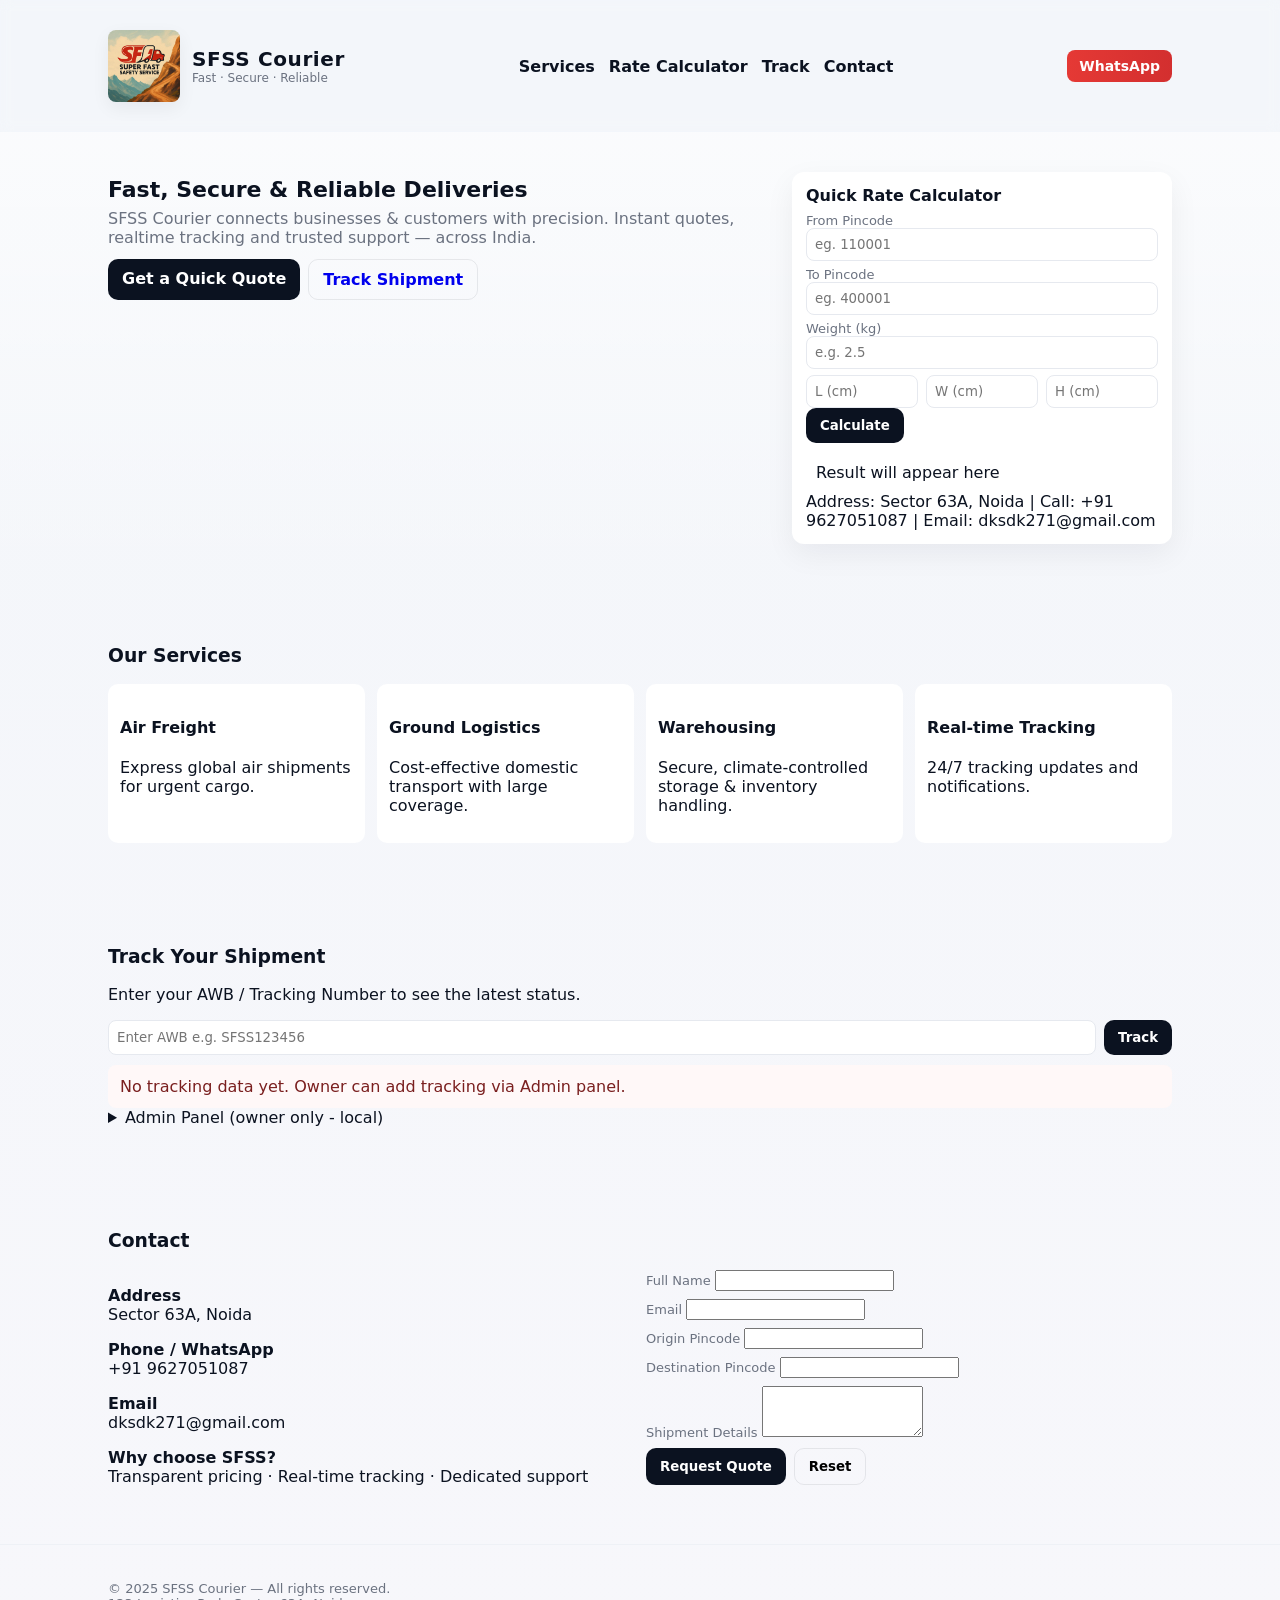
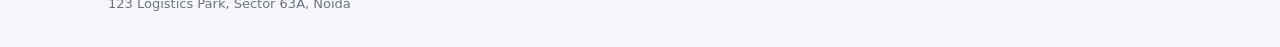
<file: index.html>
<!doctype html>
<html lang="en">
<head>
  <meta charset="utf-8" />
  <meta name="viewport" content="width=device-width,initial-scale=1" />
  <title>SFSS Courier — Fast · Secure · Reliable</title>
  <meta name="description" content="SFSS Courier — Fast, secure & reliable deliveries across India. Same-day, next-day and bulk logistics with real-time tracking." />
  <meta name="keywords" content="SFSS, Courier, Logistics, Same Day Delivery, Track Shipment, Noida" />
  <link rel="icon" href="logo.png" />
  <link rel="stylesheet" href="styles.css" />
</head>
<body>
  <header class="site-header">
    <div class="container header-inner">
      <div class="brand">
        <img src="logo.png" alt="SFSS Logo" class="logo" />
        <div class="brand-text">
          <h1>SFSS Courier</h1>
          <p class="tag">Fast · Secure · Reliable</p>
        </div>
      </div>
      <nav class="nav">
        <a href="#services">Services</a>
        <a href="#calculator">Rate Calculator</a>
        <a href="#track">Track</a>
        <a href="#contact">Contact</a>
      </nav>
      <a class="cta whatsapp" href="https://wa.me/919627051087" target="_blank" rel="noopener">WhatsApp</a>
    </div>
  </header>

  <main>
    <section class="hero">
      <div class="container hero-inner">
        <div class="hero-text">
          <h2>Fast, Secure & Reliable Deliveries</h2>
          <p>SFSS Courier connects businesses & customers with precision. Instant quotes, realtime tracking and trusted support — across India.</p>
          <div class="hero-actions">
            <a class="btn primary" href="#calculator">Get a Quick Quote</a>
            <a class="btn ghost" href="#track">Track Shipment</a>
          </div>
        </div>
        <div class="hero-card">
          <div class="card-header">Quick Rate Calculator</div>
          <form id="rateForm" class="calc-form" onsubmit="return false;">
            <label>From Pincode <input id="fromP" placeholder="eg. 110001" /></label>
            <label>To Pincode <input id="toP" placeholder="eg. 400001" /></label>
            <label>Weight (kg) <input id="weight" placeholder="e.g. 2.5" /></label>
            <div class="dims">
              <input id="L" placeholder="L (cm)" /><input id="W" placeholder="W (cm)" /><input id="H" placeholder="H (cm)" />
            </div>
            <button class="btn primary" onclick="calculateRate()">Calculate</button>
            <div id="rateResult" class="rate-result">Result will appear here</div>
          </form>
          <div class="small-note">Address: Sector 63A, Noida | Call: +91 9627051087 | Email: dksdk271@gmail.com</div>
        </div>
      </div>
    </section>

    <section id="services" class="section services">
      <div class="container">
        <h3>Our Services</h3>
        <div class="cards">
          <div class="card">
            <h4>Air Freight</h4>
            <p>Express global air shipments for urgent cargo.</p>
          </div>
          <div class="card">
            <h4>Ground Logistics</h4>
            <p>Cost-effective domestic transport with large coverage.</p>
          </div>
          <div class="card">
            <h4>Warehousing</h4>
            <p>Secure, climate-controlled storage & inventory handling.</p>
          </div>
          <div class="card">
            <h4>Real-time Tracking</h4>
            <p>24/7 tracking updates and notifications.</p>
          </div>
        </div>
      </div>
    </section>

    <section id="track" class="section track">
      <div class="container">
        <h3>Track Your Shipment</h3>
        <p>Enter your AWB / Tracking Number to see the latest status.</p>
        <div class="track-row">
          <input id="awb" placeholder="Enter AWB e.g. SFSS123456" />
          <button class="btn primary" onclick="trackAWB()">Track</button>
        </div>
        <div id="trackResult" class="track-result">No tracking data yet. Owner can add tracking via Admin panel.</div>
        <details class="admin">
          <summary>Admin Panel (owner only - local)</summary>
          <div class="admin-panel">
            <input id="adminAwb" placeholder="AWB (e.g. SFSS123456)" />
            <select id="adminStatus">
              <option>Picked up</option>
              <option>In transit</option>
              <option>Out for delivery</option>
              <option>Delivered</option>
            </select>
            <input id="adminNote" placeholder="Note (optional)" />
            <button class="btn" onclick="adminAdd()">Add/Update</button>
            <div class="hint">Data saved to your browser (localStorage). To use across devices you need a server backend.</div>
          </div>
        </details>
      </div>
    </section>

    <section id="contact" class="section contact">
      <div class="container">
        <h3>Contact</h3>
        <div class="contact-grid">
          <div>
            <p><strong>Address</strong><br/>Sector 63A, Noida</p>
            <p><strong>Phone / WhatsApp</strong><br/>+91 9627051087</p>
            <p><strong>Email</strong><br/>dksdk271@gmail.com</p>
            <p><strong>Why choose SFSS?</strong><br/>Transparent pricing · Real-time tracking · Dedicated support</p>
          </div>
          <div>
            <form id="quoteForm" onsubmit="return false;">
              <label>Full Name <input id="qName" required/></label>
              <label>Email <input id="qEmail" type="email" required/></label>
              <label>Origin Pincode <input id="qFrom" required/></label>
              <label>Destination Pincode <input id="qTo" required/></label>
              <label>Shipment Details <textarea id="qDetails" rows="3"></textarea></label>
              <div class="form-actions">
                <button class="btn primary" onclick="sendQuote()">Request Quote</button>
                <button class="btn ghost" type="reset">Reset</button>
              </div>
              <div id="quoteMessage" class="small-note"></div>
            </form>
          </div>
        </div>
      </div>
    </section>

    <footer class="site-footer">
      <div class="container">
        <div class="f-left">© 2025 SFSS Courier — All rights reserved.</div>
        <div class="f-right">123 Logistics Park, Sector 63A, Noida</div>
      </div>
    </footer>
  </main>

  <script src="app.js"></script>
</body>
</html>
</file>
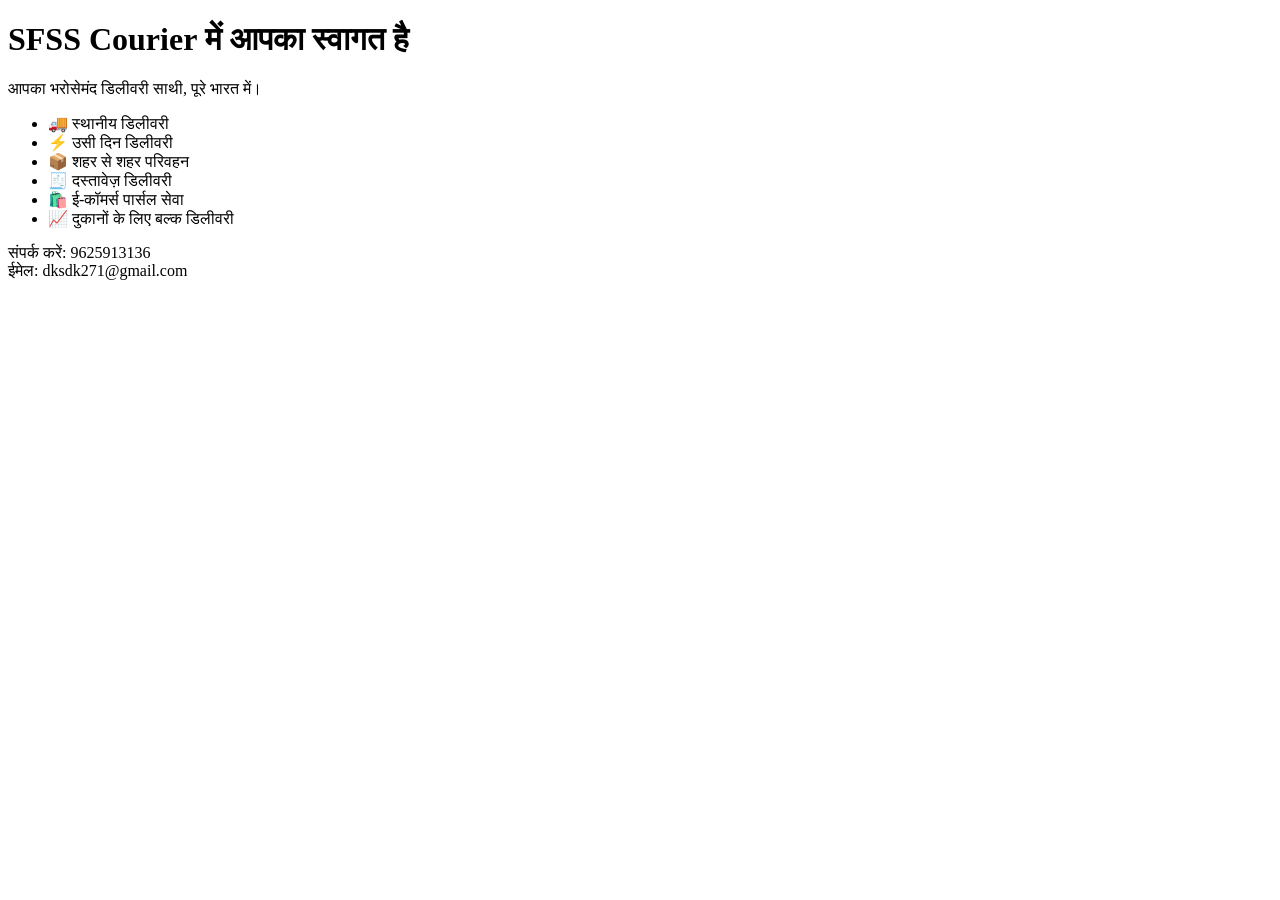
<file: index_hi.html>
<!DOCTYPE html>
<html lang="hi">
<head>
    <meta charset="UTF-8">
    <title>SFSS Courier - तेज़ और भरोसेमंद</title>
</head>
<body>
    <h1>SFSS Courier में आपका स्वागत है</h1>
    <p>आपका भरोसेमंद डिलीवरी साथी, पूरे भारत में।</p>
    <ul>
        <li>🚚 स्थानीय डिलीवरी</li>
        <li>⚡ उसी दिन डिलीवरी</li>
        <li>📦 शहर से शहर परिवहन</li>
        <li>🧾 दस्तावेज़ डिलीवरी</li>
        <li>🛍️ ई-कॉमर्स पार्सल सेवा</li>
        <li>📈 दुकानों के लिए बल्क डिलीवरी</li>
    </ul>
    <p>संपर्क करें: 9625913136<br>ईमेल: dksdk271@gmail.com</p>
</body>
</html>
</file>
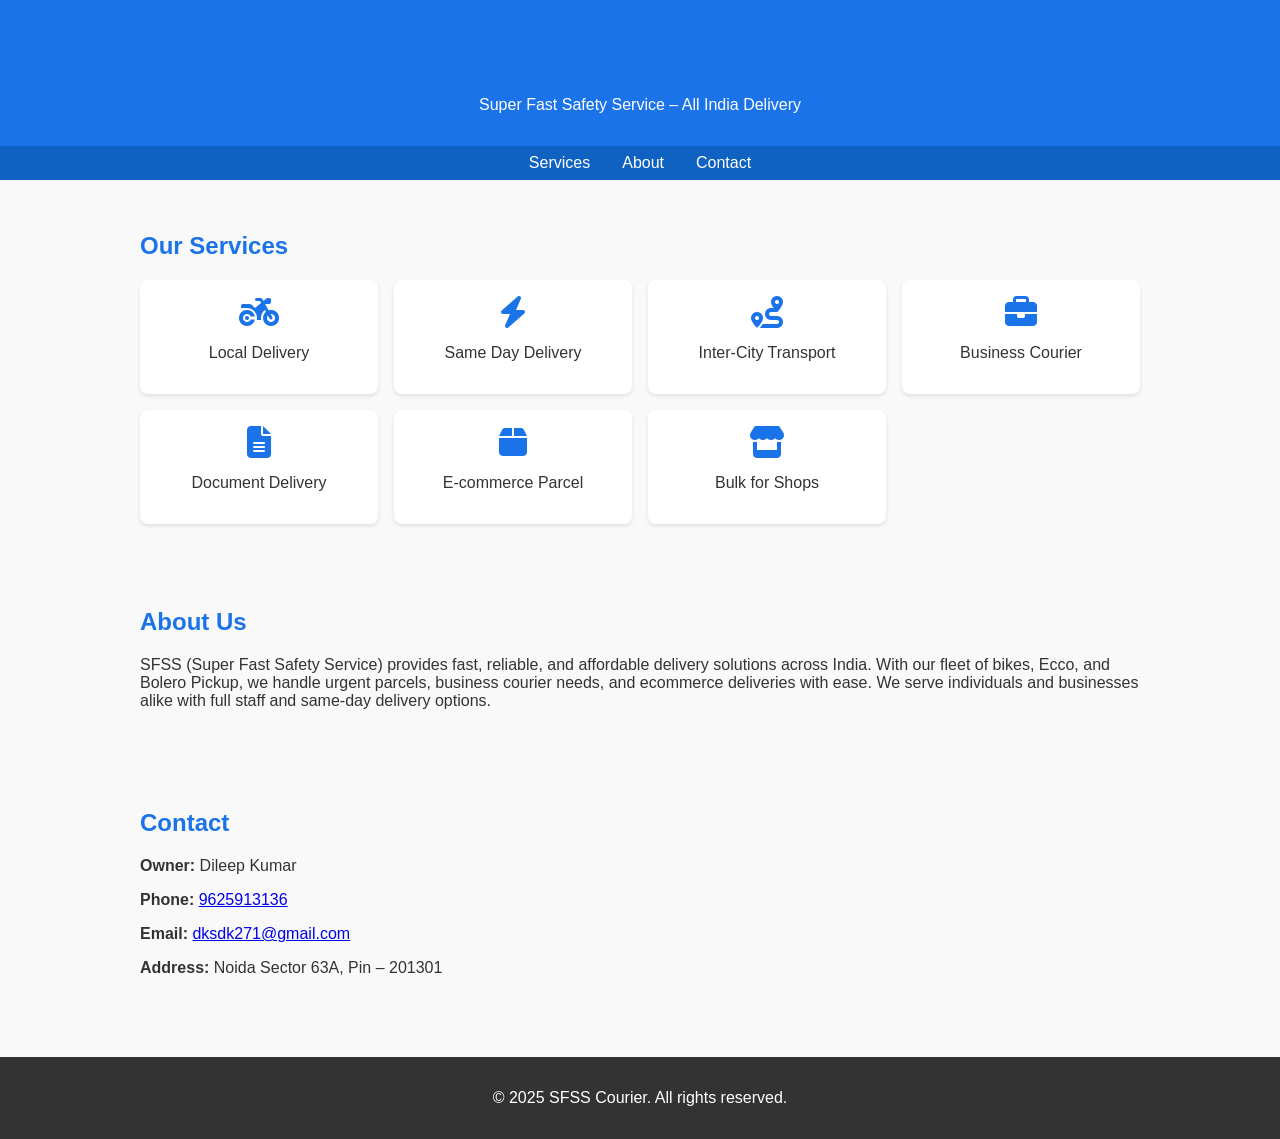
<file: sfss_courier_website code.html>
<!DOCTYPE html>
<html lang="en">

<head>
  <meta charset="UTF-8">
  <meta name="viewport" content="width=device-width, initial-scale=1.0">
  <meta name="description" content="SFSS - Super Fast Safety Service | All India Courier & Transport Solutions">
  <title>SFSS Courier</title>
  <link rel="stylesheet" href="https://cdnjs.cloudflare.com/ajax/libs/font-awesome/6.4.0/css/all.min.css">
  <style>
    body {
      font-family: Arial, sans-serif;
      margin: 0;
      padding: 0;
      background: #f9f9f9;
      color: #333;
    }
    header {
      background: #1a73e8;
      color: white;
      padding: 1rem;
      text-align: center;
    }
    nav {
      display: flex;
      justify-content: center;
      background: #0f62c1;
      padding: 0.5rem;
    }
    nav a {
      color: white;
      margin: 0 1rem;
      text-decoration: none;
    }
    section {
      padding: 2rem;
      max-width: 1000px;
      margin: auto;
    }
    h1, h2 {
      color: #1a73e8;
    }
    footer {
      background: #333;
      color: white;
      text-align: center;
      padding: 1rem;
      margin-top: 2rem;
    }
    .services {
      display: grid;
      grid-template-columns: repeat(auto-fit, minmax(200px, 1fr));
      gap: 1rem;
    }
    .card {
      background: white;
      padding: 1rem;
      border-radius: 8px;
      box-shadow: 0 2px 4px rgba(0,0,0,0.1);
      text-align: center;
    }
    .card i {
      font-size: 2rem;
      color: #1a73e8;
    }
  </style>
</head>

<body>
  <header>
    <h1>SFSS Courier</h1>
    <p>Super Fast Safety Service – All India Delivery</p>
  </header>

  <nav>
    <a href="#services">Services</a>
    <a href="#about">About</a>
    <a href="#contact">Contact</a>
  </nav>

  <section id="services">
    <h2>Our Services</h2>
    <div class="services">
      <div class="card"><i class="fas fa-motorcycle"></i><p>Local Delivery</p></div>
      <div class="card"><i class="fas fa-bolt"></i><p>Same Day Delivery</p></div>
      <div class="card"><i class="fas fa-route"></i><p>Inter-City Transport</p></div>
      <div class="card"><i class="fas fa-briefcase"></i><p>Business Courier</p></div>
      <div class="card"><i class="fas fa-file-alt"></i><p>Document Delivery</p></div>
      <div class="card"><i class="fas fa-box"></i><p>E-commerce Parcel</p></div>
      <div class="card"><i class="fas fa-store"></i><p>Bulk for Shops</p></div>
    </div>
  </section>

  <section id="about">
    <h2>About Us</h2>
    <p>SFSS (Super Fast Safety Service) provides fast, reliable, and affordable delivery solutions across India. With our fleet of bikes, Ecco, and Bolero Pickup, we handle urgent parcels, business courier needs, and ecommerce deliveries with ease. We serve individuals and businesses alike with full staff and same-day delivery options.</p>
  </section>

  <section id="contact">
    <h2>Contact</h2>
    <p><strong>Owner:</strong> Dileep Kumar</p>
    <p><strong>Phone:</strong> <a href="tel:+919625913136">9625913136</a></p>
    <p><strong>Email:</strong> <a href="mailto:dksdk271@gmail.com">dksdk271@gmail.com</a></p>
    <p><strong>Address:</strong> Noida Sector 63A, Pin – 201301</p>
  </section>

  <footer>
    <p>&copy; 2025 SFSS Courier. All rights reserved.</p>
  </footer>
</body>

</html>
</file>
<file: styles.css>
/* Mobile-first modern, clean styling */
:root{
  --bg:#f7f7fb;
  --muted:#6b7280;
  --accent:#e53935;
  --dark:#0b1220;
  --card:#ffffff;
  --glass: rgba(255,255,255,0.8);
}
*{box-sizing:border-box;font-family:Inter, system-ui, -apple-system, 'Segoe UI', Roboto, 'Helvetica Neue', Arial;}
body{margin:0;background:linear-gradient(180deg,#f3f6fa 0%,var(--bg) 100%);color:var(--dark);-webkit-font-smoothing:antialiased;}
.container{max-width:1100px;margin:0 auto;padding:18px;}
.site-header{background:transparent;padding:12px 0;position:sticky;top:0;backdrop-filter: blur(6px);z-index:40;}
.header-inner{display:flex;align-items:center;justify-content:space-between;}
.brand{display:flex;align-items:center;gap:12px;}
.logo{width:60px;height:60px;object-fit:contain;border-radius:8px;box-shadow:0 6px 18px rgba(11,18,32,0.06);}
.brand-text h1{margin:0;font-size:18px;letter-spacing:0.6px;}
.brand-text .tag{margin:0;font-size:12px;color:var(--muted);}

/* nav */
.nav{display:none;gap:14px;}
.nav a{color:var(--dark);text-decoration:none;font-weight:600;}
.cta.whatsapp{display:inline-block;padding:8px 12px;border-radius:8px;background:linear-gradient(90deg,var(--accent),#d32f2f);color:white;text-decoration:none;font-weight:700;font-size:14px;}

/* hero */
.hero{padding:22px 0;background:linear-gradient(180deg,rgba(255,255,255,0.6),transparent);}
.hero-inner{display:grid;grid-template-columns:1fr;gap:18px;align-items:start;}
.hero-text h2{margin:6px 0 8px;font-size:22px;line-height:1.05;}
.hero-text p{color:var(--muted);margin:0 0 12px;}
.hero-actions{display:flex;gap:8px;flex-wrap:wrap;}
.btn{display:inline-block;padding:10px 14px;border-radius:10px;border:0;cursor:pointer;text-decoration:none;font-weight:700;}
.btn.primary{background:var(--dark);color:white;}
.btn.ghost{background:transparent;border:1px solid rgba(11,18,32,0.08);}

/* hero card */
.hero-card{background:var(--card);padding:14px;border-radius:12px;box-shadow:0 10px 30px rgba(11,18,32,0.06);}
.card-header{font-weight:800;margin-bottom:8px;}
.calc-form label{display:block;font-size:13px;color:var(--muted);margin:6px 0;}
.calc-form input, .calc-form textarea, .track-row input, .admin-panel input, select, #awb{padding:8px;border-radius:8px;border:1px solid #e6e9ef;width:100%;}
.dims{display:flex;gap:8px;margin-top:6px;}
.rate-result{margin-top:10px;padding:10px;background:var(--glass);border-radius:8px;color:var(--dark);}

/* sections */
.section{padding:24px 0;}
.services .cards{display:grid;grid-template-columns:1fr 1fr;gap:12px;}
.card{background:var(--card);padding:12px;border-radius:10px;}
.track-row{display:flex;gap:8px;}
.track-result{margin-top:10px;padding:12px;border-radius:8px;background:#fff8f8;color:#7a1f1f;}

/* contact */
.contact-grid{display:grid;grid-template-columns:1fr;gap:12px;}
.contact-grid form label{display:block;margin-bottom:8px;font-size:13px;color:var(--muted);}
.form-actions{display:flex;gap:8px;margin-top:8px;}

/* footer */
.site-footer{padding:18px 0;color:var(--muted);font-size:13px;border-top:1px solid #eef1f6;background:transparent;}

/* admin details */
.admin-panel{display:grid;gap:8px;margin-top:8px;}
small{font-size:12px;color:var(--muted);}

/* larger screens */
@media(min-width:880px){
  .nav{display:flex;}
  .hero-inner{grid-template-columns:1fr 380px;}
  .services .cards{grid-template-columns:repeat(4,1fr);}
  .contact-grid{grid-template-columns:1fr 1fr;}
  .logo{width:72px;height:72px;}
  .brand-text h1{font-size:20px;}
}
</file>
